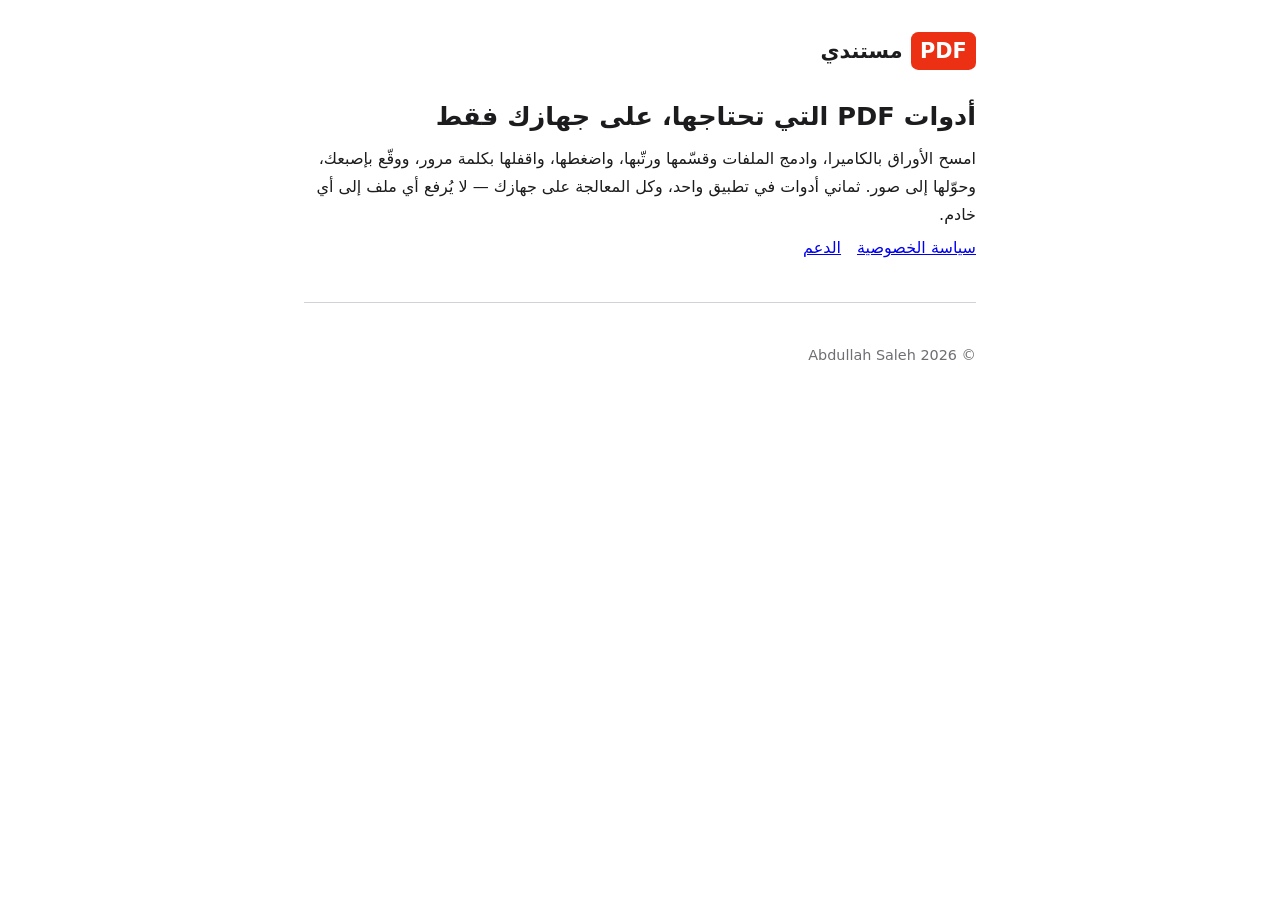
<file: index.html>
<!DOCTYPE html>
<html lang="ar" dir="rtl">
<head>
<meta charset="utf-8">
<meta name="viewport" content="width=device-width, initial-scale=1">
<title>مستندي — أدوات PDF على جهازك</title>
<meta name="description" content="مستندي: مسح وتوقيع وضغط وحماية ملفات PDF على جوالك، بدون إنترنت. لا يغادر أي ملف جهازك.">
<link rel="stylesheet" href="style.css">
</head>
<body>
<div class="brand"><span class="tile">PDF</span> مستندي</div>
<h1>أدوات PDF التي تحتاجها، على جهازك فقط</h1>
<p>امسح الأوراق بالكاميرا، وادمج الملفات وقسّمها ورتّبها، واضغطها، واقفلها بكلمة مرور، ووقّع بإصبعك، وحوّلها إلى صور. ثماني أدوات في تطبيق واحد، وكل المعالجة على جهازك — لا يُرفع أي ملف إلى أي خادم.</p>
<nav><a href="privacy/">سياسة الخصوصية</a><a href="support/">الدعم</a></nav>
<hr>
<p class="muted">© 2026 Abdullah Saleh</p>
</body>
</html>
</file>
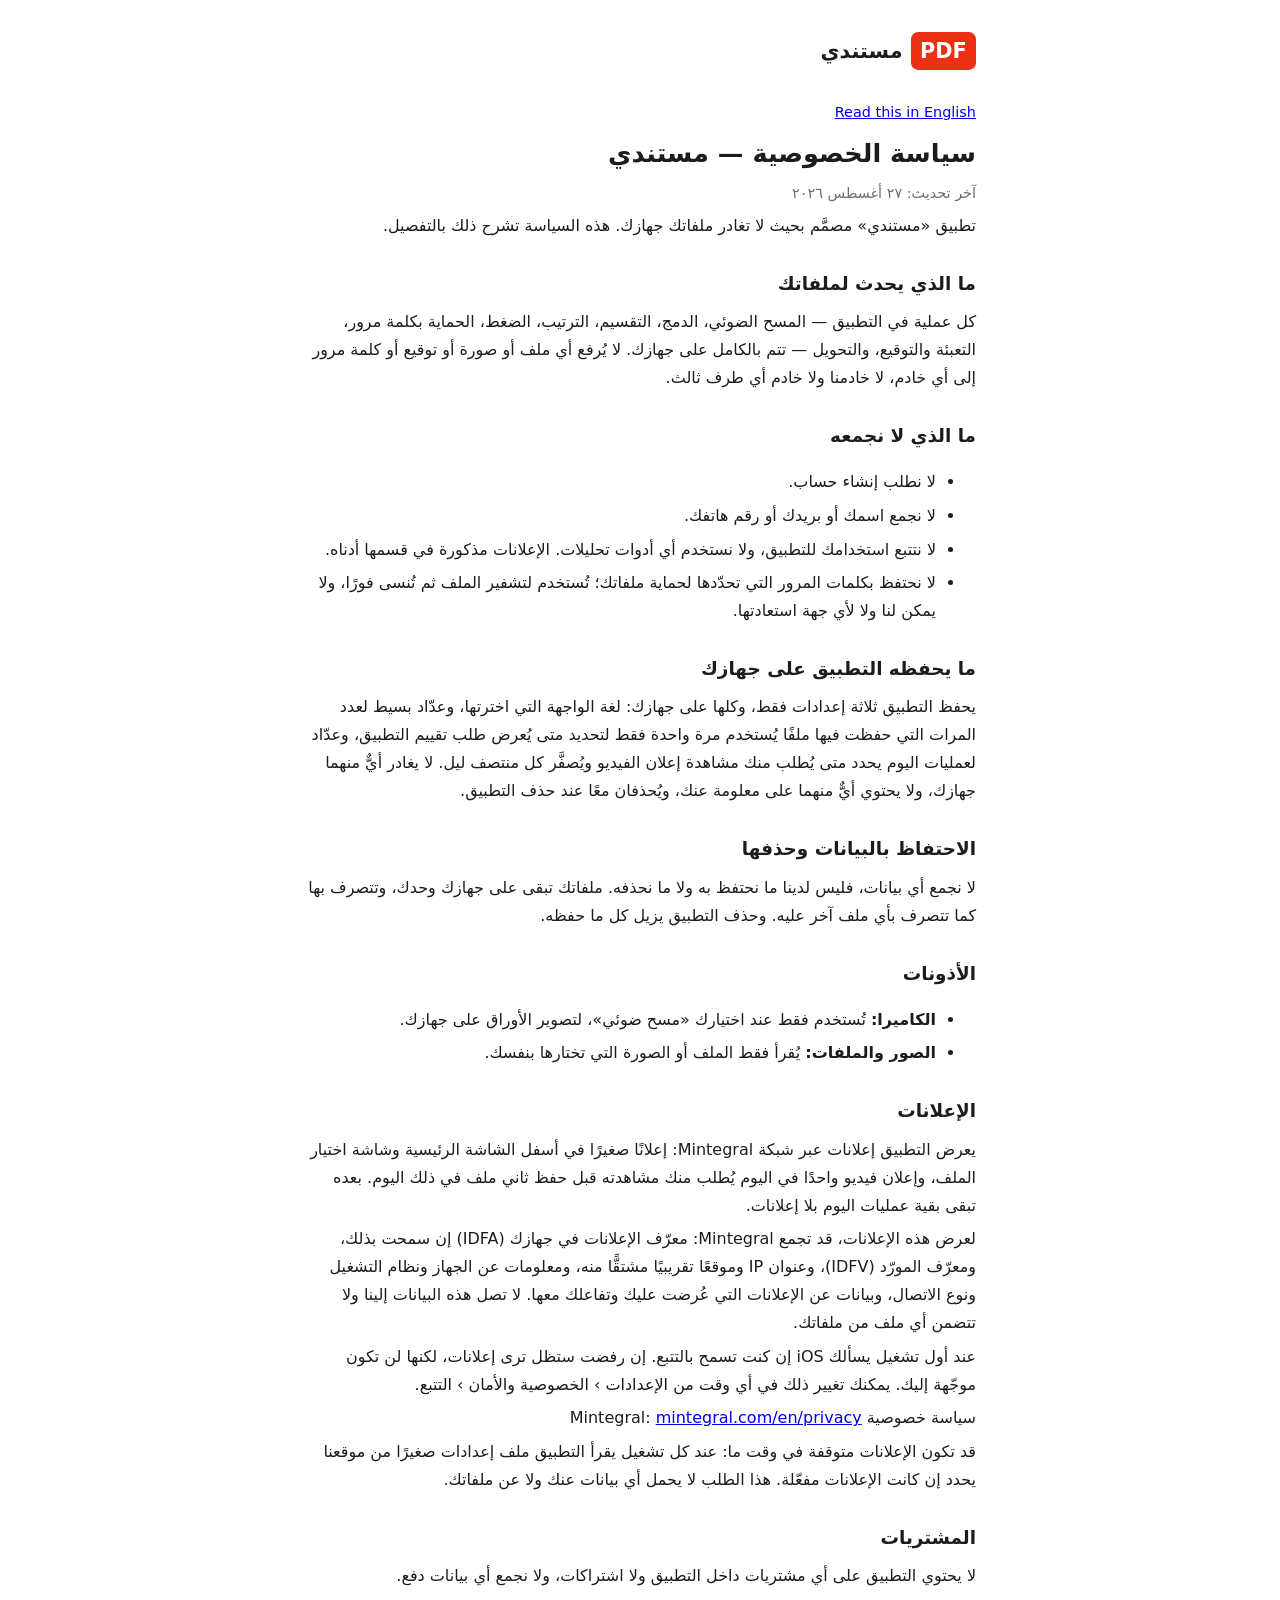
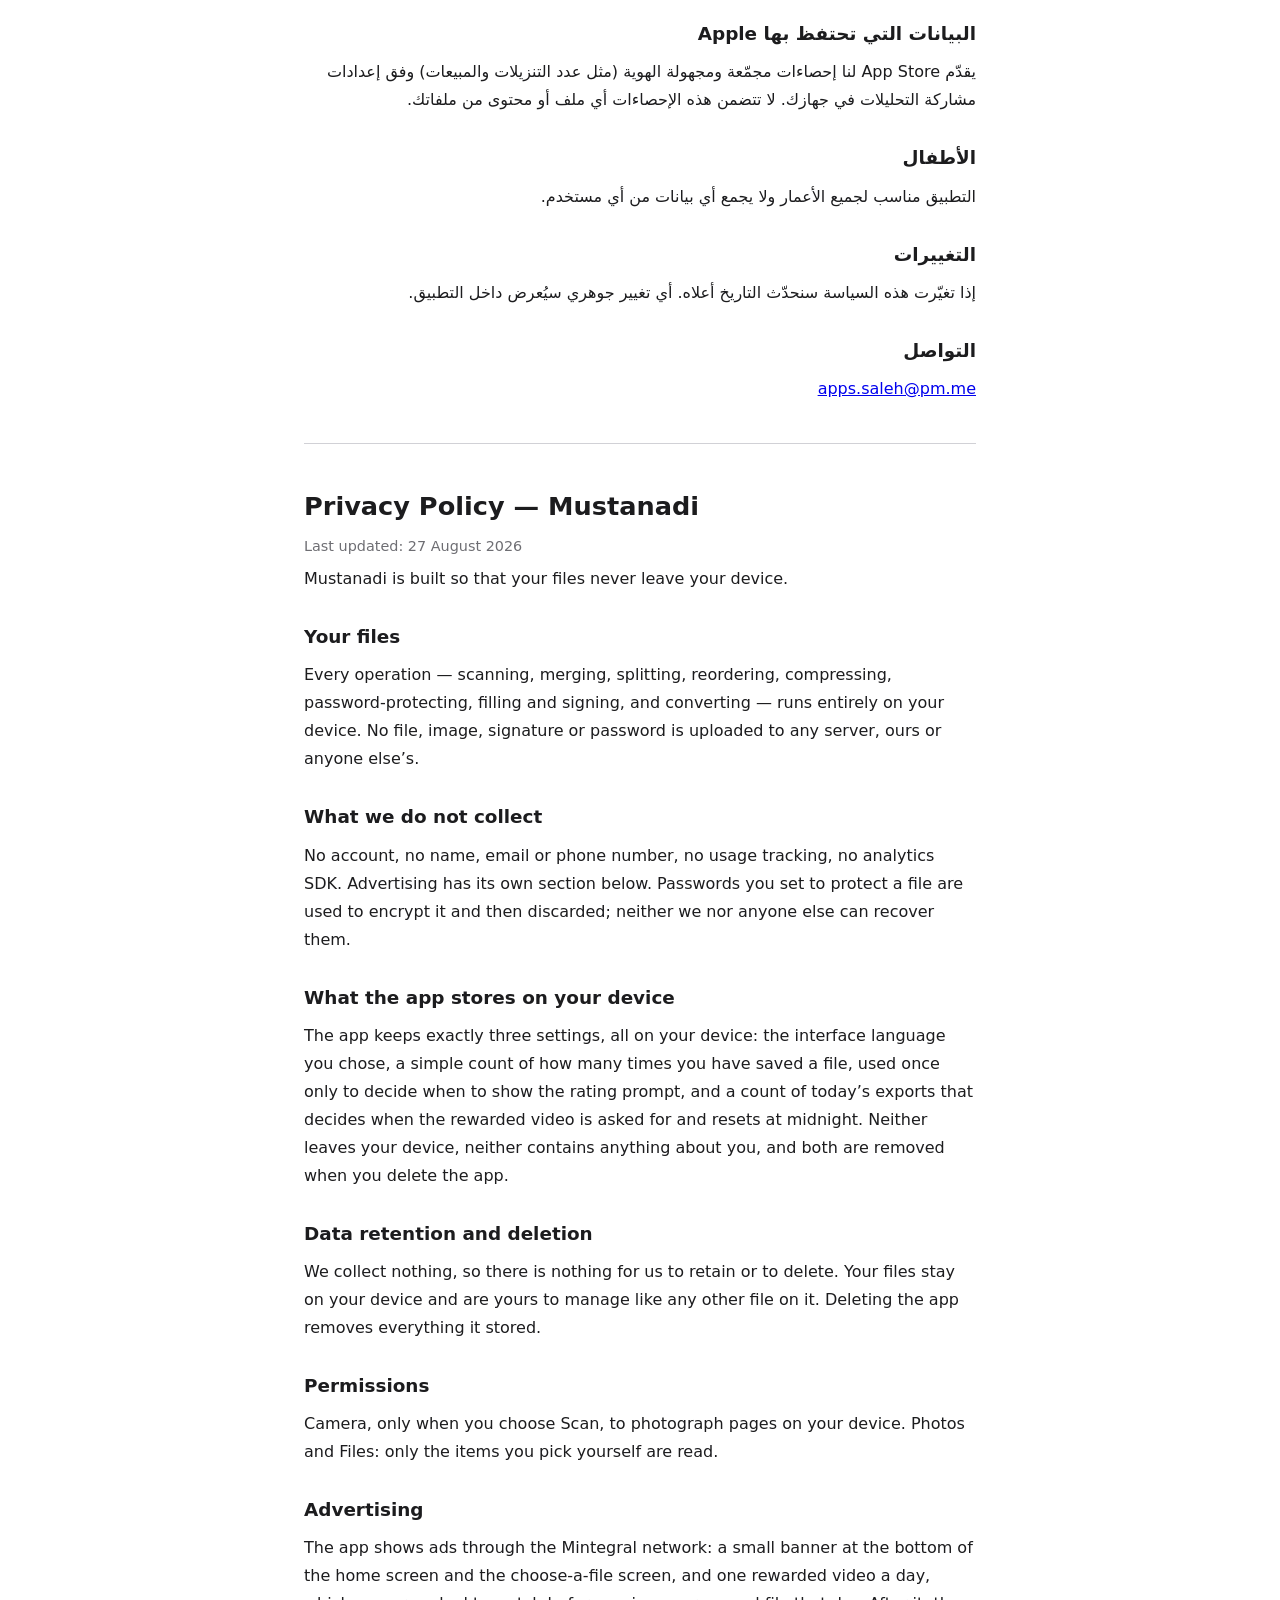
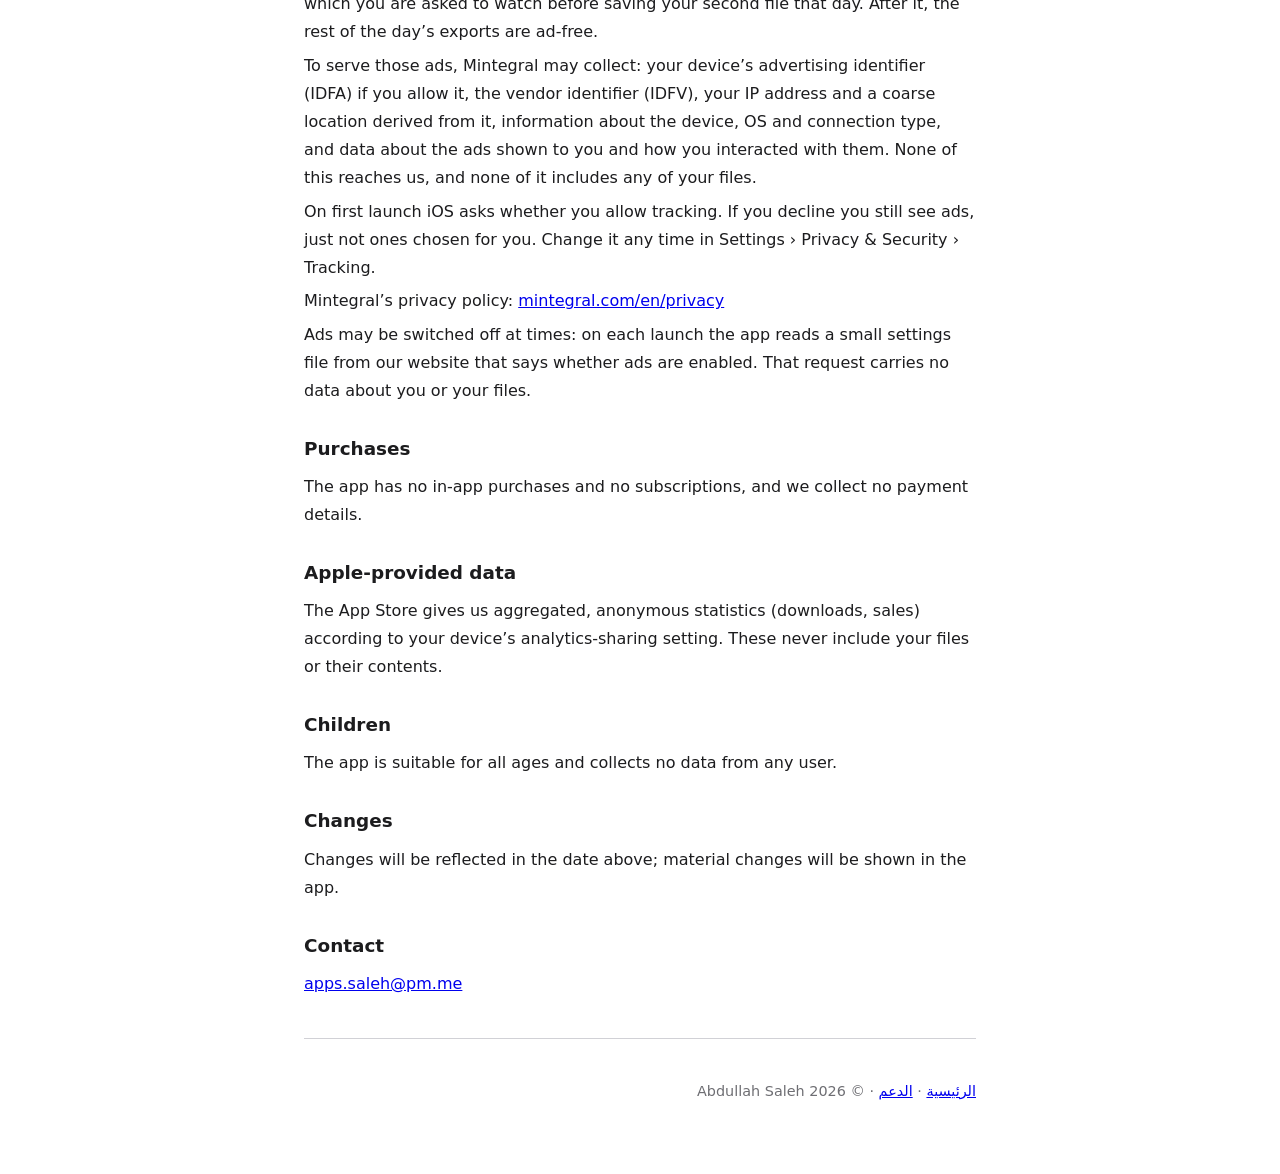
<file: privacy/index.html>
<!DOCTYPE html>
<html lang="ar" dir="rtl">
<head>
<meta charset="utf-8">
<meta name="viewport" content="width=device-width, initial-scale=1">
<title>سياسة الخصوصية — مستندي · Privacy Policy — Mustanadi</title>
<meta name="description" content="سياسة خصوصية مستندي: لا تغادر ملفاتك جهازك، ولا نجمع أي بيانات. Mustanadi privacy policy: your files never leave your device.">
<link rel="stylesheet" href="../style.css">
</head>
<body>
<div class="brand"><span class="tile">PDF</span> مستندي</div>

<p class="muted"><a href="#english">Read this in English</a></p>

<h1>سياسة الخصوصية — مستندي</h1>
<p class="muted">آخر تحديث: ٢٧ أغسطس ٢٠٢٦</p>
<p>تطبيق «مستندي» مصمَّم بحيث لا تغادر ملفاتك جهازك. هذه السياسة تشرح ذلك بالتفصيل.</p>

<h2>ما الذي يحدث لملفاتك</h2>
<p>كل عملية في التطبيق — المسح الضوئي، الدمج، التقسيم، الترتيب، الضغط، الحماية بكلمة مرور، التعبئة والتوقيع، والتحويل — تتم بالكامل على جهازك. لا يُرفع أي ملف أو صورة أو توقيع أو كلمة مرور إلى أي خادم، لا خادمنا ولا خادم أي طرف ثالث.</p>

<h2>ما الذي لا نجمعه</h2>
<ul>
<li>لا نطلب إنشاء حساب.</li>
<li>لا نجمع اسمك أو بريدك أو رقم هاتفك.</li>
<li>لا نتتبع استخدامك للتطبيق، ولا نستخدم أي أدوات تحليلات. الإعلانات مذكورة في قسمها أدناه.</li>
<li>لا نحتفظ بكلمات المرور التي تحدّدها لحماية ملفاتك؛ تُستخدم لتشفير الملف ثم تُنسى فورًا، ولا يمكن لنا ولا لأي جهة استعادتها.</li>
</ul>

<h2>ما يحفظه التطبيق على جهازك</h2>
<p>يحفظ التطبيق ثلاثة إعدادات فقط، وكلها على جهازك: لغة الواجهة التي اخترتها، وعدّاد بسيط لعدد المرات التي حفظت فيها ملفًا يُستخدم مرة واحدة فقط لتحديد متى يُعرض طلب تقييم التطبيق، وعدّاد لعمليات اليوم يحدد متى يُطلب منك مشاهدة إعلان الفيديو ويُصفَّر كل منتصف ليل. لا يغادر أيٌّ منهما جهازك، ولا يحتوي أيٌّ منهما على معلومة عنك، ويُحذفان معًا عند حذف التطبيق.</p>

<h2>الاحتفاظ بالبيانات وحذفها</h2>
<p>لا نجمع أي بيانات، فليس لدينا ما نحتفظ به ولا ما نحذفه. ملفاتك تبقى على جهازك وحدك، وتتصرف بها كما تتصرف بأي ملف آخر عليه. وحذف التطبيق يزيل كل ما حفظه.</p>

<h2>الأذونات</h2>
<ul>
<li><strong>الكاميرا:</strong> تُستخدم فقط عند اختيارك «مسح ضوئي»، لتصوير الأوراق على جهازك.</li>
<li><strong>الصور والملفات:</strong> يُقرأ فقط الملف أو الصورة التي تختارها بنفسك.</li>
</ul>

<h2>الإعلانات</h2>
<p>يعرض التطبيق إعلانات عبر شبكة Mintegral: إعلانًا صغيرًا في أسفل الشاشة الرئيسية وشاشة اختيار الملف، وإعلان فيديو واحدًا في اليوم يُطلب منك مشاهدته قبل حفظ ثاني ملف في ذلك اليوم. بعده تبقى بقية عمليات اليوم بلا إعلانات.</p>
<p>لعرض هذه الإعلانات، قد تجمع Mintegral: معرّف الإعلانات في جهازك (IDFA) إن سمحت بذلك، ومعرّف المورّد (IDFV)، وعنوان IP وموقعًا تقريبيًا مشتقًّا منه، ومعلومات عن الجهاز ونظام التشغيل ونوع الاتصال، وبيانات عن الإعلانات التي عُرضت عليك وتفاعلك معها. لا تصل هذه البيانات إلينا ولا تتضمن أي ملف من ملفاتك.</p>
<p>عند أول تشغيل يسألك iOS إن كنت تسمح بالتتبع. إن رفضت ستظل ترى إعلانات، لكنها لن تكون موجّهة إليك. يمكنك تغيير ذلك في أي وقت من الإعدادات › الخصوصية والأمان › التتبع.</p>
<p>سياسة خصوصية Mintegral: <a href="https://www.mintegral.com/en/privacy/">mintegral.com/en/privacy</a></p>
<p>قد تكون الإعلانات متوقفة في وقت ما: عند كل تشغيل يقرأ التطبيق ملف إعدادات صغيرًا من موقعنا يحدد إن كانت الإعلانات مفعّلة. هذا الطلب لا يحمل أي بيانات عنك ولا عن ملفاتك.</p>

<h2>المشتريات</h2>
<p>لا يحتوي التطبيق على أي مشتريات داخل التطبيق ولا اشتراكات، ولا نجمع أي بيانات دفع.</p>

<h2>البيانات التي تحتفظ بها Apple</h2>
<p>يقدّم App Store لنا إحصاءات مجمّعة ومجهولة الهوية (مثل عدد التنزيلات والمبيعات) وفق إعدادات مشاركة التحليلات في جهازك. لا تتضمن هذه الإحصاءات أي ملف أو محتوى من ملفاتك.</p>

<h2>الأطفال</h2>
<p>التطبيق مناسب لجميع الأعمار ولا يجمع أي بيانات من أي مستخدم.</p>

<h2>التغييرات</h2>
<p>إذا تغيّرت هذه السياسة سنحدّث التاريخ أعلاه. أي تغيير جوهري سيُعرض داخل التطبيق.</p>

<h2>التواصل</h2>
<p><a href="mailto:apps.saleh@pm.me">apps.saleh@pm.me</a></p>

<hr>

<section id="english" lang="en" dir="ltr">
<h1>Privacy Policy — Mustanadi</h1>
<p class="muted">Last updated: 27 August 2026</p>
<p>Mustanadi is built so that your files never leave your device.</p>

<h2>Your files</h2>
<p>Every operation — scanning, merging, splitting, reordering, compressing, password-protecting, filling and signing, and converting — runs entirely on your device. No file, image, signature or password is uploaded to any server, ours or anyone else’s.</p>

<h2>What we do not collect</h2>
<p>No account, no name, email or phone number, no usage tracking, no analytics SDK. Advertising has its own section below. Passwords you set to protect a file are used to encrypt it and then discarded; neither we nor anyone else can recover them.</p>

<h2>What the app stores on your device</h2>
<p>The app keeps exactly three settings, all on your device: the interface language you chose, a simple count of how many times you have saved a file, used once only to decide when to show the rating prompt, and a count of today’s exports that decides when the rewarded video is asked for and resets at midnight. Neither leaves your device, neither contains anything about you, and both are removed when you delete the app.</p>

<h2>Data retention and deletion</h2>
<p>We collect nothing, so there is nothing for us to retain or to delete. Your files stay on your device and are yours to manage like any other file on it. Deleting the app removes everything it stored.</p>

<h2>Permissions</h2>
<p>Camera, only when you choose Scan, to photograph pages on your device. Photos and Files: only the items you pick yourself are read.</p>

<h2>Advertising</h2>
<p>The app shows ads through the Mintegral network: a small banner at the bottom of the home screen and the choose-a-file screen, and one rewarded video a day, which you are asked to watch before saving your second file that day. After it, the rest of the day’s exports are ad-free.</p>
<p>To serve those ads, Mintegral may collect: your device’s advertising identifier (IDFA) if you allow it, the vendor identifier (IDFV), your IP address and a coarse location derived from it, information about the device, OS and connection type, and data about the ads shown to you and how you interacted with them. None of this reaches us, and none of it includes any of your files.</p>
<p>On first launch iOS asks whether you allow tracking. If you decline you still see ads, just not ones chosen for you. Change it any time in Settings › Privacy &amp; Security › Tracking.</p>
<p>Mintegral’s privacy policy: <a href="https://www.mintegral.com/en/privacy/">mintegral.com/en/privacy</a></p>
<p>Ads may be switched off at times: on each launch the app reads a small settings file from our website that says whether ads are enabled. That request carries no data about you or your files.</p>

<h2>Purchases</h2>
<p>The app has no in-app purchases and no subscriptions, and we collect no payment details.</p>

<h2>Apple-provided data</h2>
<p>The App Store gives us aggregated, anonymous statistics (downloads, sales) according to your device’s analytics-sharing setting. These never include your files or their contents.</p>

<h2>Children</h2>
<p>The app is suitable for all ages and collects no data from any user.</p>

<h2>Changes</h2>
<p>Changes will be reflected in the date above; material changes will be shown in the app.</p>

<h2>Contact</h2>
<p><a href="mailto:apps.saleh@pm.me">apps.saleh@pm.me</a></p>
</section>

<hr>
<p class="muted"><a href="../">الرئيسية</a> · <a href="../support/">الدعم</a> · © 2026 Abdullah Saleh</p>
</body>
</html>
</file>
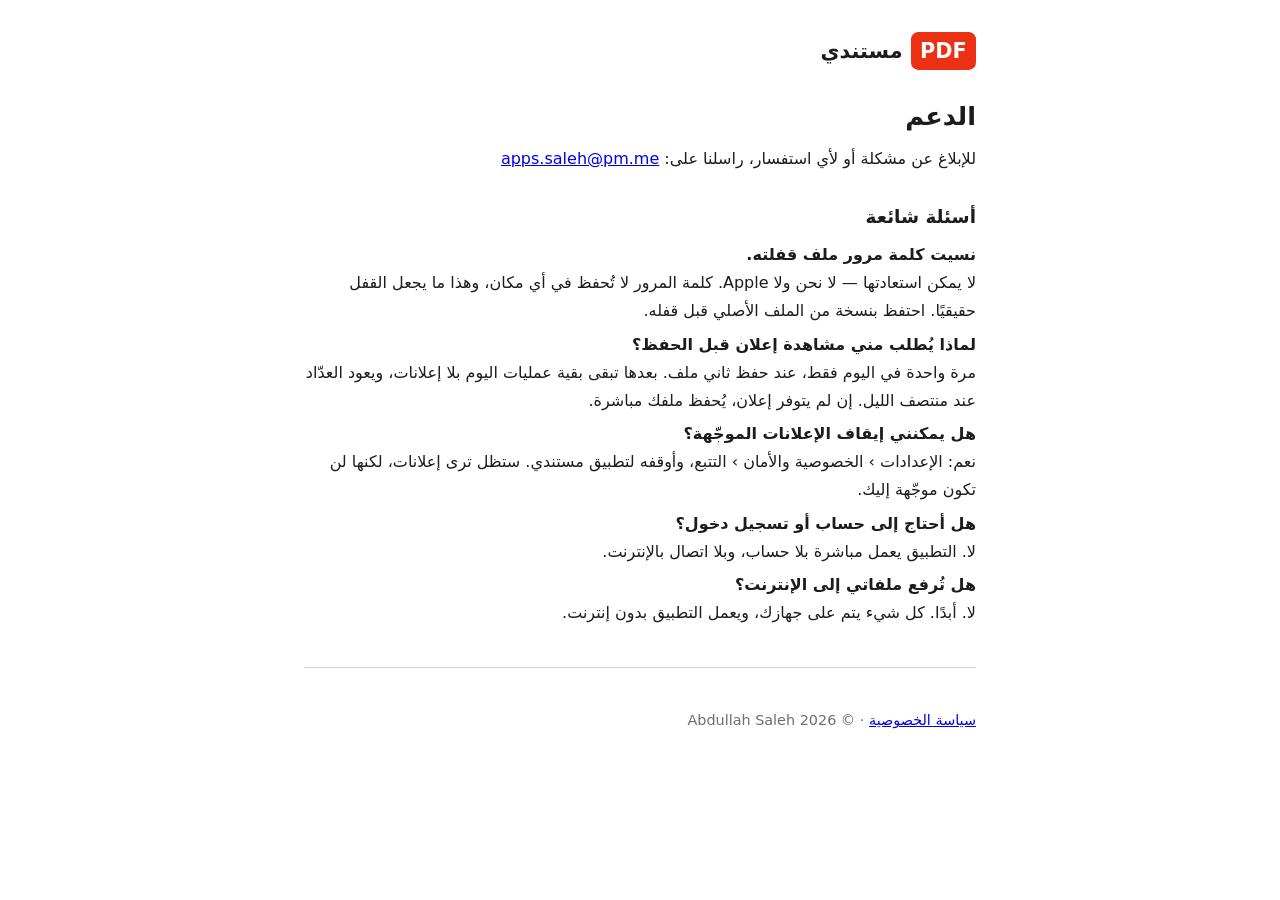
<file: support/index.html>
<!DOCTYPE html>
<html lang="ar" dir="rtl">
<head>
<meta charset="utf-8">
<meta name="viewport" content="width=device-width, initial-scale=1">
<title>الدعم — مستندي</title>
<link rel="stylesheet" href="../style.css">
</head>
<body>
<div class="brand"><span class="tile">PDF</span> مستندي</div>
<h1>الدعم</h1>
<p>للإبلاغ عن مشكلة أو لأي استفسار، راسلنا على: <a href="mailto:apps.saleh@pm.me">apps.saleh@pm.me</a></p>

<h2>أسئلة شائعة</h2>
<p><strong>نسيت كلمة مرور ملف قفلته.</strong><br>لا يمكن استعادتها — لا نحن ولا Apple. كلمة المرور لا تُحفظ في أي مكان، وهذا ما يجعل القفل حقيقيًا. احتفظ بنسخة من الملف الأصلي قبل قفله.</p>
<p><strong>لماذا يُطلب مني مشاهدة إعلان قبل الحفظ؟</strong><br>مرة واحدة في اليوم فقط، عند حفظ ثاني ملف. بعدها تبقى بقية عمليات اليوم بلا إعلانات، ويعود العدّاد عند منتصف الليل. إن لم يتوفر إعلان، يُحفظ ملفك مباشرة.</p>
<p><strong>هل يمكنني إيقاف الإعلانات الموجّهة؟</strong><br>نعم: الإعدادات › الخصوصية والأمان › التتبع، وأوقفه لتطبيق مستندي. ستظل ترى إعلانات، لكنها لن تكون موجّهة إليك.</p>
<p><strong>هل أحتاج إلى حساب أو تسجيل دخول؟</strong><br>لا. التطبيق يعمل مباشرة بلا حساب، وبلا اتصال بالإنترنت.</p>
<p><strong>هل تُرفع ملفاتي إلى الإنترنت؟</strong><br>لا. أبدًا. كل شيء يتم على جهازك، ويعمل التطبيق بدون إنترنت.</p>

<hr>
<p class="muted"><a href="../privacy/">سياسة الخصوصية</a> · © 2026 Abdullah Saleh</p>
</body>
</html>
</file>
<file: style.css>
:root { color-scheme: light dark; }
body { font-family: -apple-system, "SF Arabic", "Segoe UI", system-ui, sans-serif; max-width: 42rem; margin: 0 auto; padding: 2rem 1.25rem 4rem; line-height: 1.75; color: #1c1c1e; background: #fff; }
@media (prefers-color-scheme: dark) { body { color: #f2f2f7; background: #000; } a { color: #6ab0ff; } .muted { color: #98989f; } }
h1 { font-size: 1.6rem; margin: 0 0 .25rem; }
h2 { font-size: 1.15rem; margin: 1.75rem 0 .5rem; }
p, li { margin: .35rem 0; }
.muted { color: #6e6e73; font-size: .9rem; }
.brand { display: inline-flex; align-items: center; gap: .5rem; font-weight: 800; font-size: 1.3rem; margin-bottom: 1.5rem; }
.tile { background: #ec3013; color: #fff; border-radius: .35em; padding: .05em .45em; font-weight: 900; direction: ltr; }
nav a { margin-inline-end: 1rem; }
hr { border: 0; border-top: 1px solid #d1d1d6; margin: 2.5rem 0; }
</file>
